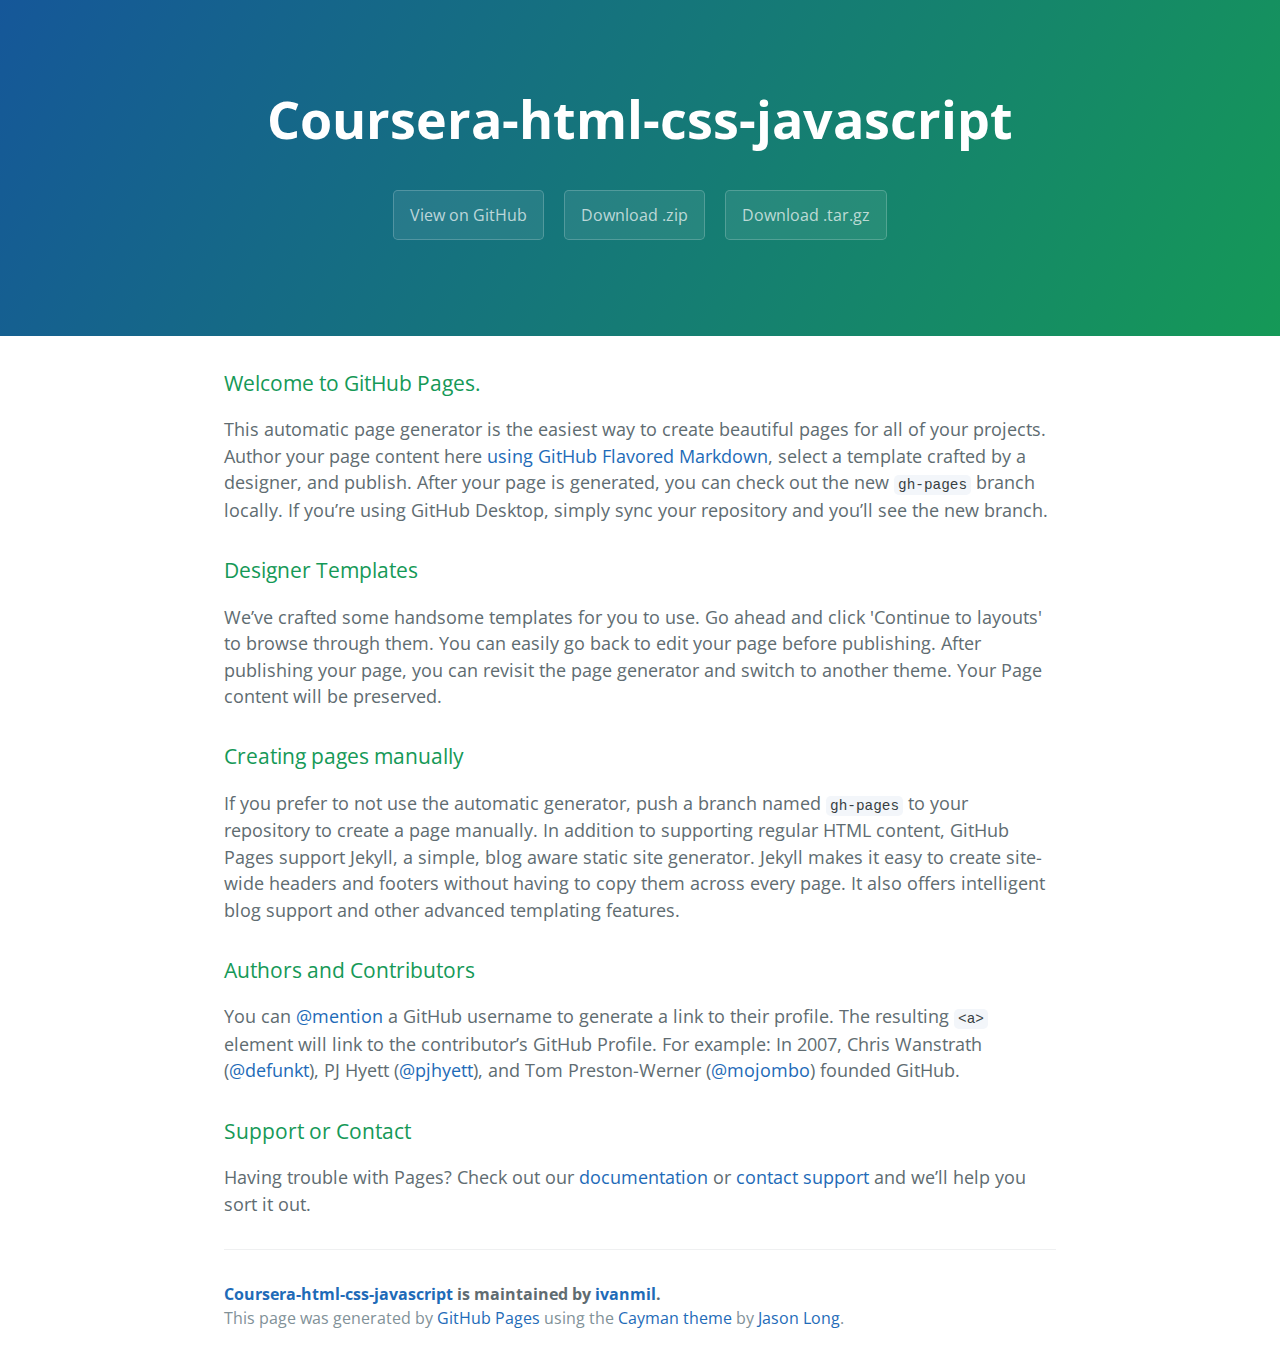
<file: index.html>
<!DOCTYPE html>
<html lang="en-us">
  <head>
    <meta charset="UTF-8">
    <title>Coursera-html-css-javascript by ivanmil</title>
    <meta name="viewport" content="width=device-width, initial-scale=1">
    <link rel="stylesheet" type="text/css" href="stylesheets/normalize.css" media="screen">
    <link href='https://fonts.googleapis.com/css?family=Open+Sans:400,700' rel='stylesheet' type='text/css'>
    <link rel="stylesheet" type="text/css" href="stylesheets/stylesheet.css" media="screen">
    <link rel="stylesheet" type="text/css" href="stylesheets/github-light.css" media="screen">
  </head>
  <body>
    <section class="page-header">
      <h1 class="project-name">Coursera-html-css-javascript</h1>
      <h2 class="project-tagline"></h2>
      <a href="https://github.com/ivanmil/coursera-html-css-javascript" class="btn">View on GitHub</a>
      <a href="https://github.com/ivanmil/coursera-html-css-javascript/zipball/master" class="btn">Download .zip</a>
      <a href="https://github.com/ivanmil/coursera-html-css-javascript/tarball/master" class="btn">Download .tar.gz</a>
    </section>

    <section class="main-content">
      <h3>
<a id="welcome-to-github-pages" class="anchor" href="#welcome-to-github-pages" aria-hidden="true"><span aria-hidden="true" class="octicon octicon-link"></span></a>Welcome to GitHub Pages.</h3>

<p>This automatic page generator is the easiest way to create beautiful pages for all of your projects. Author your page content here <a href="https://guides.github.com/features/mastering-markdown/">using GitHub Flavored Markdown</a>, select a template crafted by a designer, and publish. After your page is generated, you can check out the new <code>gh-pages</code> branch locally. If you’re using GitHub Desktop, simply sync your repository and you’ll see the new branch.</p>

<h3>
<a id="designer-templates" class="anchor" href="#designer-templates" aria-hidden="true"><span aria-hidden="true" class="octicon octicon-link"></span></a>Designer Templates</h3>

<p>We’ve crafted some handsome templates for you to use. Go ahead and click 'Continue to layouts' to browse through them. You can easily go back to edit your page before publishing. After publishing your page, you can revisit the page generator and switch to another theme. Your Page content will be preserved.</p>

<h3>
<a id="creating-pages-manually" class="anchor" href="#creating-pages-manually" aria-hidden="true"><span aria-hidden="true" class="octicon octicon-link"></span></a>Creating pages manually</h3>

<p>If you prefer to not use the automatic generator, push a branch named <code>gh-pages</code> to your repository to create a page manually. In addition to supporting regular HTML content, GitHub Pages support Jekyll, a simple, blog aware static site generator. Jekyll makes it easy to create site-wide headers and footers without having to copy them across every page. It also offers intelligent blog support and other advanced templating features.</p>

<h3>
<a id="authors-and-contributors" class="anchor" href="#authors-and-contributors" aria-hidden="true"><span aria-hidden="true" class="octicon octicon-link"></span></a>Authors and Contributors</h3>

<p>You can <a href="https://help.github.com/articles/basic-writing-and-formatting-syntax/#mentioning-users-and-teams" class="user-mention">@mention</a> a GitHub username to generate a link to their profile. The resulting <code>&lt;a&gt;</code> element will link to the contributor’s GitHub Profile. For example: In 2007, Chris Wanstrath (<a href="https://github.com/defunkt" class="user-mention">@defunkt</a>), PJ Hyett (<a href="https://github.com/pjhyett" class="user-mention">@pjhyett</a>), and Tom Preston-Werner (<a href="https://github.com/mojombo" class="user-mention">@mojombo</a>) founded GitHub.</p>

<h3>
<a id="support-or-contact" class="anchor" href="#support-or-contact" aria-hidden="true"><span aria-hidden="true" class="octicon octicon-link"></span></a>Support or Contact</h3>

<p>Having trouble with Pages? Check out our <a href="https://help.github.com/pages">documentation</a> or <a href="https://github.com/contact">contact support</a> and we’ll help you sort it out.</p>

      <footer class="site-footer">
        <span class="site-footer-owner"><a href="https://github.com/ivanmil/coursera-html-css-javascript">Coursera-html-css-javascript</a> is maintained by <a href="https://github.com/ivanmil">ivanmil</a>.</span>

        <span class="site-footer-credits">This page was generated by <a href="https://pages.github.com">GitHub Pages</a> using the <a href="https://github.com/jasonlong/cayman-theme">Cayman theme</a> by <a href="https://twitter.com/jasonlong">Jason Long</a>.</span>
      </footer>

    </section>

  
  </body>
</html>
</file>
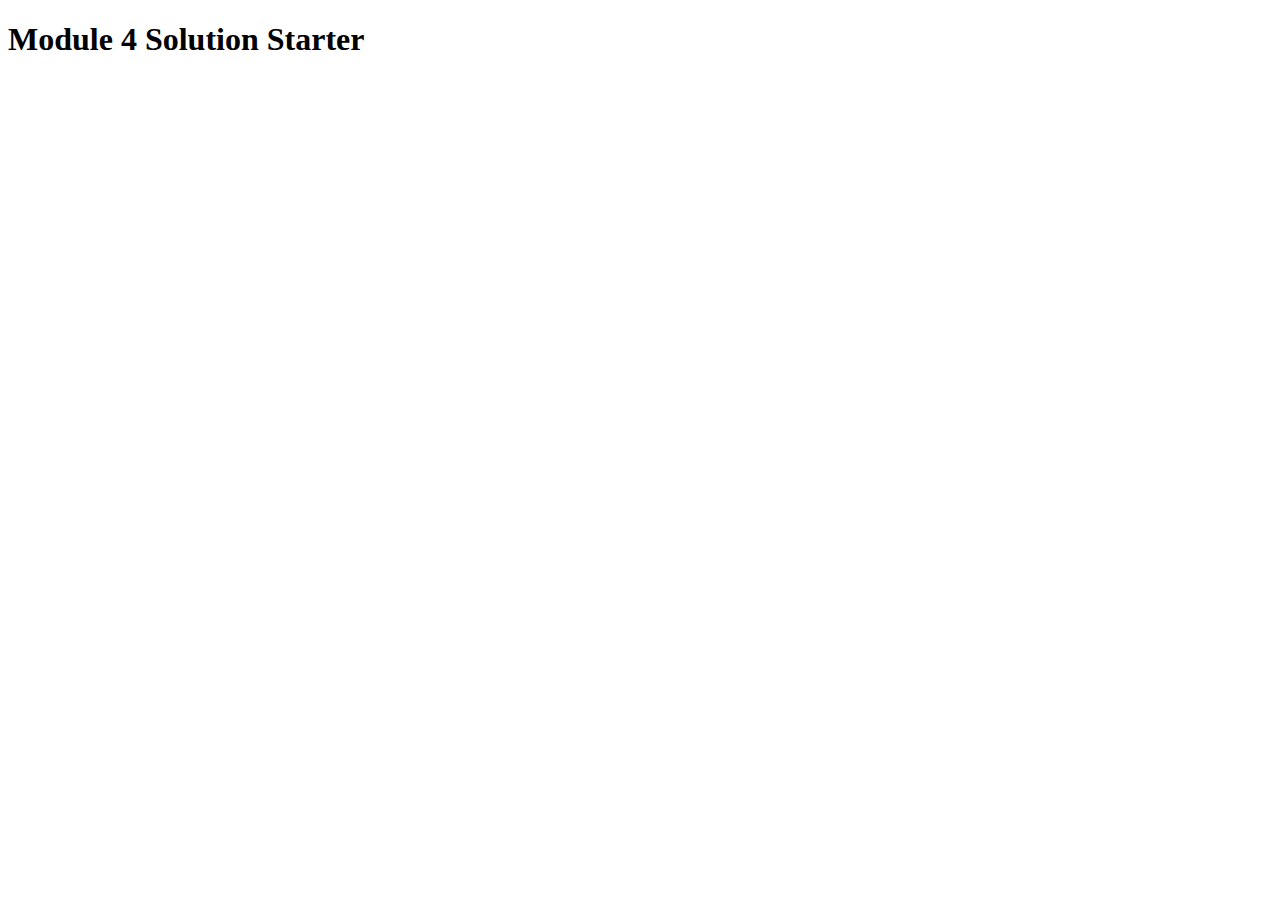
<file: Module4/index.html>
<!DOCTYPE html>
<html>
<head>
  <meta charset="utf-8">
  <title>Module 4 Solution Starter</title>
  <script>
    var names = []; // DO NOT REMOVE
  </script>
  <script src="SpeakHello.js"></script>
  <script src="SpeakGoodBye.js"></script>
  <script src="script.js"></script>
</head>
<body>
  <h1>Module 4 Solution Starter</h1>
</body>
</html>
</file>
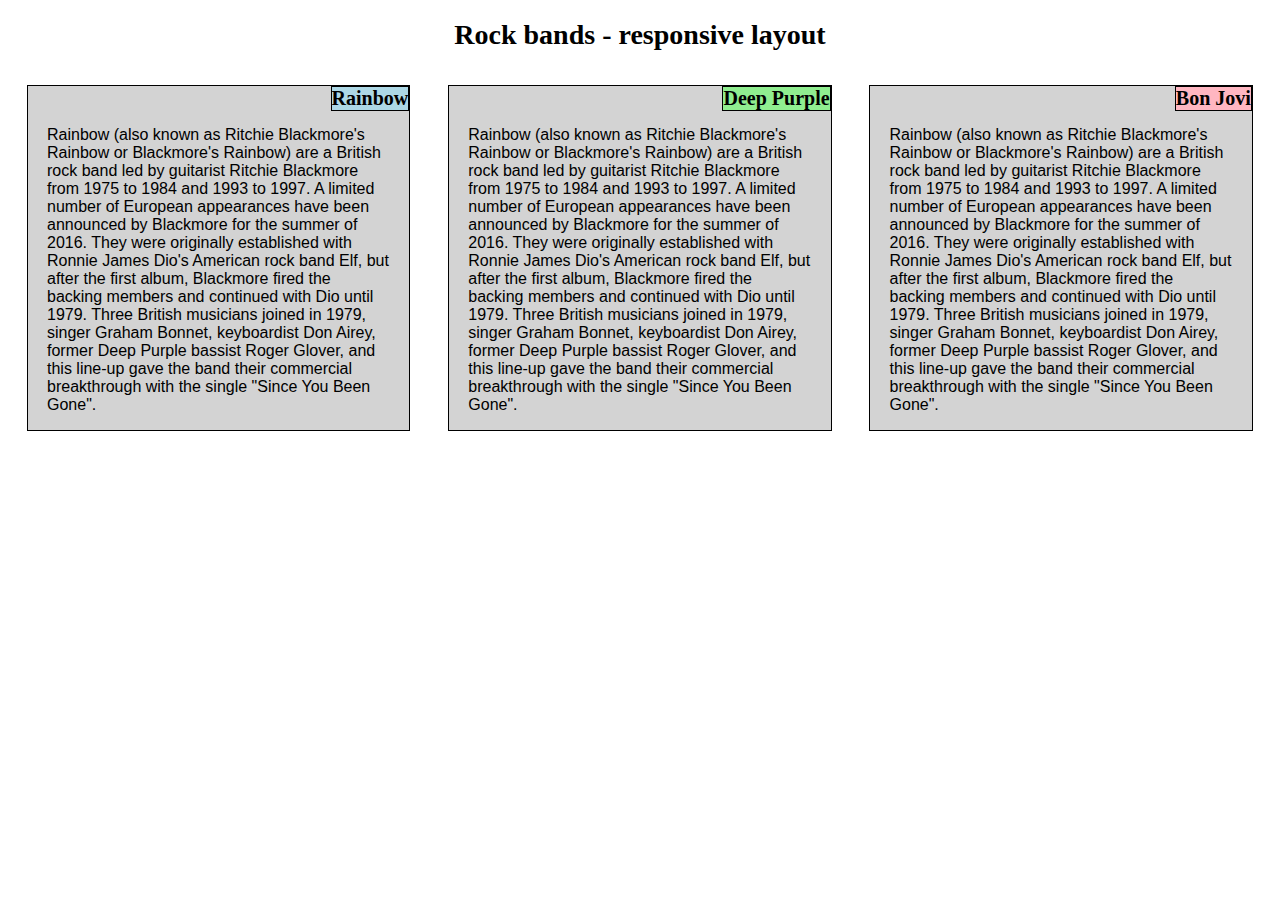
<file: RockBendsCSS/index.html>
<!DOCTYPE html>
<html lang="en">
<head>
    <meta charset="UTF-8">
    <title>Rock bands</title>
    <link rel="stylesheet" type="text/css" href="css/styles.css">
</head>
<body>
    <h1>Rock bands - responsive layout</h1>
    <div class="row">
        <section class="col-lg-4 col-md-6 col-sd-12 box">
            <h2 id="id_blue" class="title">Rainbow</h2>
            <p>Rainbow (also known as Ritchie Blackmore's Rainbow or Blackmore's Rainbow) are a British rock band led by guitarist Ritchie Blackmore from 1975 to 1984 and 1993 to 1997. A limited number of European appearances have been announced by Blackmore for the summer of 2016. They were originally established with Ronnie James Dio's American rock band Elf, but after the first album, Blackmore fired the backing members and continued with Dio until 1979. Three British musicians joined in 1979, singer Graham Bonnet, keyboardist Don Airey, former Deep Purple bassist Roger Glover, and this line-up gave the band their commercial breakthrough with the single "Since You Been Gone". </p>
        </section>
        <section class="col-lg-4 col-md-6 col-sd-12 box">
            <h2 id="id_green" class="title">Deep Purple</h2>
            <p>Rainbow (also known as Ritchie Blackmore's Rainbow or Blackmore's Rainbow) are a British rock band led by guitarist Ritchie Blackmore from 1975 to 1984 and 1993 to 1997. A limited number of European appearances have been announced by Blackmore for the summer of 2016. They were originally established with Ronnie James Dio's American rock band Elf, but after the first album, Blackmore fired the backing members and continued with Dio until 1979. Three British musicians joined in 1979, singer Graham Bonnet, keyboardist Don Airey, former Deep Purple bassist Roger Glover, and this line-up gave the band their commercial breakthrough with the single "Since You Been Gone". </p>
        </section>
        <section class="col-lg-4 col-md-12 col-sd-12 box">
            <h2 id="id_red" class="title">Bon Jovi</h2>
            <p>Rainbow (also known as Ritchie Blackmore's Rainbow or Blackmore's Rainbow) are a British rock band led by guitarist Ritchie Blackmore from 1975 to 1984 and 1993 to 1997. A limited number of European appearances have been announced by Blackmore for the summer of 2016. They were originally established with Ronnie James Dio's American rock band Elf, but after the first album, Blackmore fired the backing members and continued with Dio until 1979. Three British musicians joined in 1979, singer Graham Bonnet, keyboardist Don Airey, former Deep Purple bassist Roger Glover, and this line-up gave the band their commercial breakthrough with the single "Since You Been Gone". </p>
        </section>
    </div>
</body>
</html>
</file>
<file: stylesheets/stylesheet.css>
* {
  box-sizing: border-box; }

body {
  padding: 0;
  margin: 0;
  font-family: "Open Sans", "Helvetica Neue", Helvetica, Arial, sans-serif;
  font-size: 16px;
  line-height: 1.5;
  color: #606c71; }

a {
  color: #1e6bb8;
  text-decoration: none; }
  a:hover {
    text-decoration: underline; }

.btn {
  display: inline-block;
  margin-bottom: 1rem;
  color: rgba(255, 255, 255, 0.7);
  background-color: rgba(255, 255, 255, 0.08);
  border-color: rgba(255, 255, 255, 0.2);
  border-style: solid;
  border-width: 1px;
  border-radius: 0.3rem;
  transition: color 0.2s, background-color 0.2s, border-color 0.2s; }
  .btn + .btn {
    margin-left: 1rem; }

.btn:hover {
  color: rgba(255, 255, 255, 0.8);
  text-decoration: none;
  background-color: rgba(255, 255, 255, 0.2);
  border-color: rgba(255, 255, 255, 0.3); }

@media screen and (min-width: 64em) {
  .btn {
    padding: 0.75rem 1rem; } }

@media screen and (min-width: 42em) and (max-width: 64em) {
  .btn {
    padding: 0.6rem 0.9rem;
    font-size: 0.9rem; } }

@media screen and (max-width: 42em) {
  .btn {
    display: block;
    width: 100%;
    padding: 0.75rem;
    font-size: 0.9rem; }
    .btn + .btn {
      margin-top: 1rem;
      margin-left: 0; } }

.page-header {
  color: #fff;
  text-align: center;
  background-color: #159957;
  background-image: linear-gradient(120deg, #155799, #159957); }

@media screen and (min-width: 64em) {
  .page-header {
    padding: 5rem 6rem; } }

@media screen and (min-width: 42em) and (max-width: 64em) {
  .page-header {
    padding: 3rem 4rem; } }

@media screen and (max-width: 42em) {
  .page-header {
    padding: 2rem 1rem; } }

.project-name {
  margin-top: 0;
  margin-bottom: 0.1rem; }

@media screen and (min-width: 64em) {
  .project-name {
    font-size: 3.25rem; } }

@media screen and (min-width: 42em) and (max-width: 64em) {
  .project-name {
    font-size: 2.25rem; } }

@media screen and (max-width: 42em) {
  .project-name {
    font-size: 1.75rem; } }

.project-tagline {
  margin-bottom: 2rem;
  font-weight: normal;
  opacity: 0.7; }

@media screen and (min-width: 64em) {
  .project-tagline {
    font-size: 1.25rem; } }

@media screen and (min-width: 42em) and (max-width: 64em) {
  .project-tagline {
    font-size: 1.15rem; } }

@media screen and (max-width: 42em) {
  .project-tagline {
    font-size: 1rem; } }

.main-content :first-child {
  margin-top: 0; }
.main-content img {
  max-width: 100%; }
.main-content h1, .main-content h2, .main-content h3, .main-content h4, .main-content h5, .main-content h6 {
  margin-top: 2rem;
  margin-bottom: 1rem;
  font-weight: normal;
  color: #159957; }
.main-content p {
  margin-bottom: 1em; }
.main-content code {
  padding: 2px 4px;
  font-family: Consolas, "Liberation Mono", Menlo, Courier, monospace;
  font-size: 0.9rem;
  color: #383e41;
  background-color: #f3f6fa;
  border-radius: 0.3rem; }
.main-content pre {
  padding: 0.8rem;
  margin-top: 0;
  margin-bottom: 1rem;
  font: 1rem Consolas, "Liberation Mono", Menlo, Courier, monospace;
  color: #567482;
  word-wrap: normal;
  background-color: #f3f6fa;
  border: solid 1px #dce6f0;
  border-radius: 0.3rem; }
  .main-content pre > code {
    padding: 0;
    margin: 0;
    font-size: 0.9rem;
    color: #567482;
    word-break: normal;
    white-space: pre;
    background: transparent;
    border: 0; }
.main-content .highlight {
  margin-bottom: 1rem; }
  .main-content .highlight pre {
    margin-bottom: 0;
    word-break: normal; }
.main-content .highlight pre, .main-content pre {
  padding: 0.8rem;
  overflow: auto;
  font-size: 0.9rem;
  line-height: 1.45;
  border-radius: 0.3rem; }
.main-content pre code, .main-content pre tt {
  display: inline;
  max-width: initial;
  padding: 0;
  margin: 0;
  overflow: initial;
  line-height: inherit;
  word-wrap: normal;
  background-color: transparent;
  border: 0; }
  .main-content pre code:before, .main-content pre code:after, .main-content pre tt:before, .main-content pre tt:after {
    content: normal; }
.main-content ul, .main-content ol {
  margin-top: 0; }
.main-content blockquote {
  padding: 0 1rem;
  margin-left: 0;
  color: #819198;
  border-left: 0.3rem solid #dce6f0; }
  .main-content blockquote > :first-child {
    margin-top: 0; }
  .main-content blockquote > :last-child {
    margin-bottom: 0; }
.main-content table {
  display: block;
  width: 100%;
  overflow: auto;
  word-break: normal;
  word-break: keep-all; }
  .main-content table th {
    font-weight: bold; }
  .main-content table th, .main-content table td {
    padding: 0.5rem 1rem;
    border: 1px solid #e9ebec; }
.main-content dl {
  padding: 0; }
  .main-content dl dt {
    padding: 0;
    margin-top: 1rem;
    font-size: 1rem;
    font-weight: bold; }
  .main-content dl dd {
    padding: 0;
    margin-bottom: 1rem; }
.main-content hr {
  height: 2px;
  padding: 0;
  margin: 1rem 0;
  background-color: #eff0f1;
  border: 0; }

@media screen and (min-width: 64em) {
  .main-content {
    max-width: 64rem;
    padding: 2rem 6rem;
    margin: 0 auto;
    font-size: 1.1rem; } }

@media screen and (min-width: 42em) and (max-width: 64em) {
  .main-content {
    padding: 2rem 4rem;
    font-size: 1.1rem; } }

@media screen and (max-width: 42em) {
  .main-content {
    padding: 2rem 1rem;
    font-size: 1rem; } }

.site-footer {
  padding-top: 2rem;
  margin-top: 2rem;
  border-top: solid 1px #eff0f1; }

.site-footer-owner {
  display: block;
  font-weight: bold; }

.site-footer-credits {
  color: #819198; }

@media screen and (min-width: 64em) {
  .site-footer {
    font-size: 1rem; } }

@media screen and (min-width: 42em) and (max-width: 64em) {
  .site-footer {
    font-size: 1rem; } }

@media screen and (max-width: 42em) {
  .site-footer {
    font-size: 0.9rem; } }
</file>
<file: stylesheets/github-light.css>
/*
The MIT License (MIT)

Copyright (c) 2015 GitHub, Inc.

Permission is hereby granted, free of charge, to any person obtaining a copy
of this software and associated documentation files (the "Software"), to deal
in the Software without restriction, including without limitation the rights
to use, copy, modify, merge, publish, distribute, sublicense, and/or sell
copies of the Software, and to permit persons to whom the Software is
furnished to do so, subject to the following conditions:

The above copyright notice and this permission notice shall be included in all
copies or substantial portions of the Software.

THE SOFTWARE IS PROVIDED "AS IS", WITHOUT WARRANTY OF ANY KIND, EXPRESS OR
IMPLIED, INCLUDING BUT NOT LIMITED TO THE WARRANTIES OF MERCHANTABILITY,
FITNESS FOR A PARTICULAR PURPOSE AND NONINFRINGEMENT. IN NO EVENT SHALL THE
AUTHORS OR COPYRIGHT HOLDERS BE LIABLE FOR ANY CLAIM, DAMAGES OR OTHER
LIABILITY, WHETHER IN AN ACTION OF CONTRACT, TORT OR OTHERWISE, ARISING FROM,
OUT OF OR IN CONNECTION WITH THE SOFTWARE OR THE USE OR OTHER DEALINGS IN THE
SOFTWARE.

*/

.pl-c /* comment */ {
  color: #969896;
}

.pl-c1      /* constant, markup.raw, meta.diff.header, meta.module-reference, meta.property-name, support, support.constant, support.variable, variable.other.constant */,
.pl-s .pl-v /* string variable */ {
  color: #0086b3;
}

.pl-e  /* entity */,
.pl-en /* entity.name */ {
  color: #795da3;
}

.pl-s .pl-s1 /* string source */,
.pl-smi      /* storage.modifier.import, storage.modifier.package, storage.type.java, variable.other, variable.parameter.function */ {
  color: #333;
}

.pl-ent /* entity.name.tag */ {
  color: #63a35c;
}

.pl-k /* keyword, storage, storage.type */ {
  color: #a71d5d;
}

.pl-pds              /* punctuation.definition.string, string.regexp.character-class */,
.pl-s                /* string */,
.pl-s .pl-pse .pl-s1 /* string punctuation.section.embedded source */,
.pl-sr               /* string.regexp */,
.pl-sr .pl-cce       /* string.regexp constant.character.escape */,
.pl-sr .pl-sra       /* string.regexp string.regexp.arbitrary-repitition */,
.pl-sr .pl-sre       /* string.regexp source.ruby.embedded */ {
  color: #183691;
}

.pl-v /* variable */ {
  color: #ed6a43;
}

.pl-id /* invalid.deprecated */ {
  color: #b52a1d;
}

.pl-ii /* invalid.illegal */ {
  background-color: #b52a1d;
  color: #f8f8f8;
}

.pl-sr .pl-cce /* string.regexp constant.character.escape */ {
  color: #63a35c;
  font-weight: bold;
}

.pl-ml /* markup.list */ {
  color: #693a17;
}

.pl-mh        /* markup.heading */,
.pl-mh .pl-en /* markup.heading entity.name */,
.pl-ms        /* meta.separator */ {
  color: #1d3e81;
  font-weight: bold;
}

.pl-mq /* markup.quote */ {
  color: #008080;
}

.pl-mi /* markup.italic */ {
  color: #333;
  font-style: italic;
}

.pl-mb /* markup.bold */ {
  color: #333;
  font-weight: bold;
}

.pl-md /* markup.deleted, meta.diff.header.from-file */ {
  background-color: #ffecec;
  color: #bd2c00;
}

.pl-mi1 /* markup.inserted, meta.diff.header.to-file */ {
  background-color: #eaffea;
  color: #55a532;
}

.pl-mdr /* meta.diff.range */ {
  color: #795da3;
  font-weight: bold;
}

.pl-mo /* meta.output */ {
  color: #1d3e81;
}
</file>
<file: RockBendsCSS/css/styles.css>
* {
    box-sizing: border-box;
}
h1 {
    margin-bottom: 15px;
    text-align: center;
    font-size: 1.75em;
}

p {
    width: 90%;
    margin-top: 40px;
    margin-right: auto;
    margin-left: auto;
    font-family: Helvetica;
    font-size: 1em;
    color: black;
}

.title {
    position: absolute;
    top: 0px;
    right: 0px;
    padding: 0px;
    margin: 0px;
    background-color: #FFFF00;
    border: 1px solid black;
    font-size: 1.25em;
}

.row {
    width: 100%;
}

.box {
    border: 1px solid black;
    background-color: #D3D3D3;
    /*margin: 60px 20px 60px 20px;*/
}
#id_blue {
    background-color: #ADD8E6;
}
#id_green {
    background-color: #90EE90;
}
#id_red {
    background-color: #FFB6C1;
}

/********** Large devices only **********/
@media (min-width: 992px) {
    .col-lg-4 {
        float: left;
        position: relative;
        width: 30.33%;
        margin: 1.5% 1.5% 1.5% 1.5%;
    }
}

/********** Medium devices only **********/
@media (min-width: 768px) and (max-width: 991px) {
    .col-md-6, .col-md-12 {
        float: left;
        position: relative;
    }
    .col-md-6 {
        width: 45%;
        margin: 2.5% 2.5% 2.5% 2.5%;
    }
    .col-md-12 {
        width: 94%;
        margin: 3% 3% 3% 3%;
    }
}

@media (max-width: 767px){
    .col-sd-12 {
        float: left;
        position: relative;
        width: 94%;
        margin: 3% 3% 3% 3%;
    }
}
</file>
